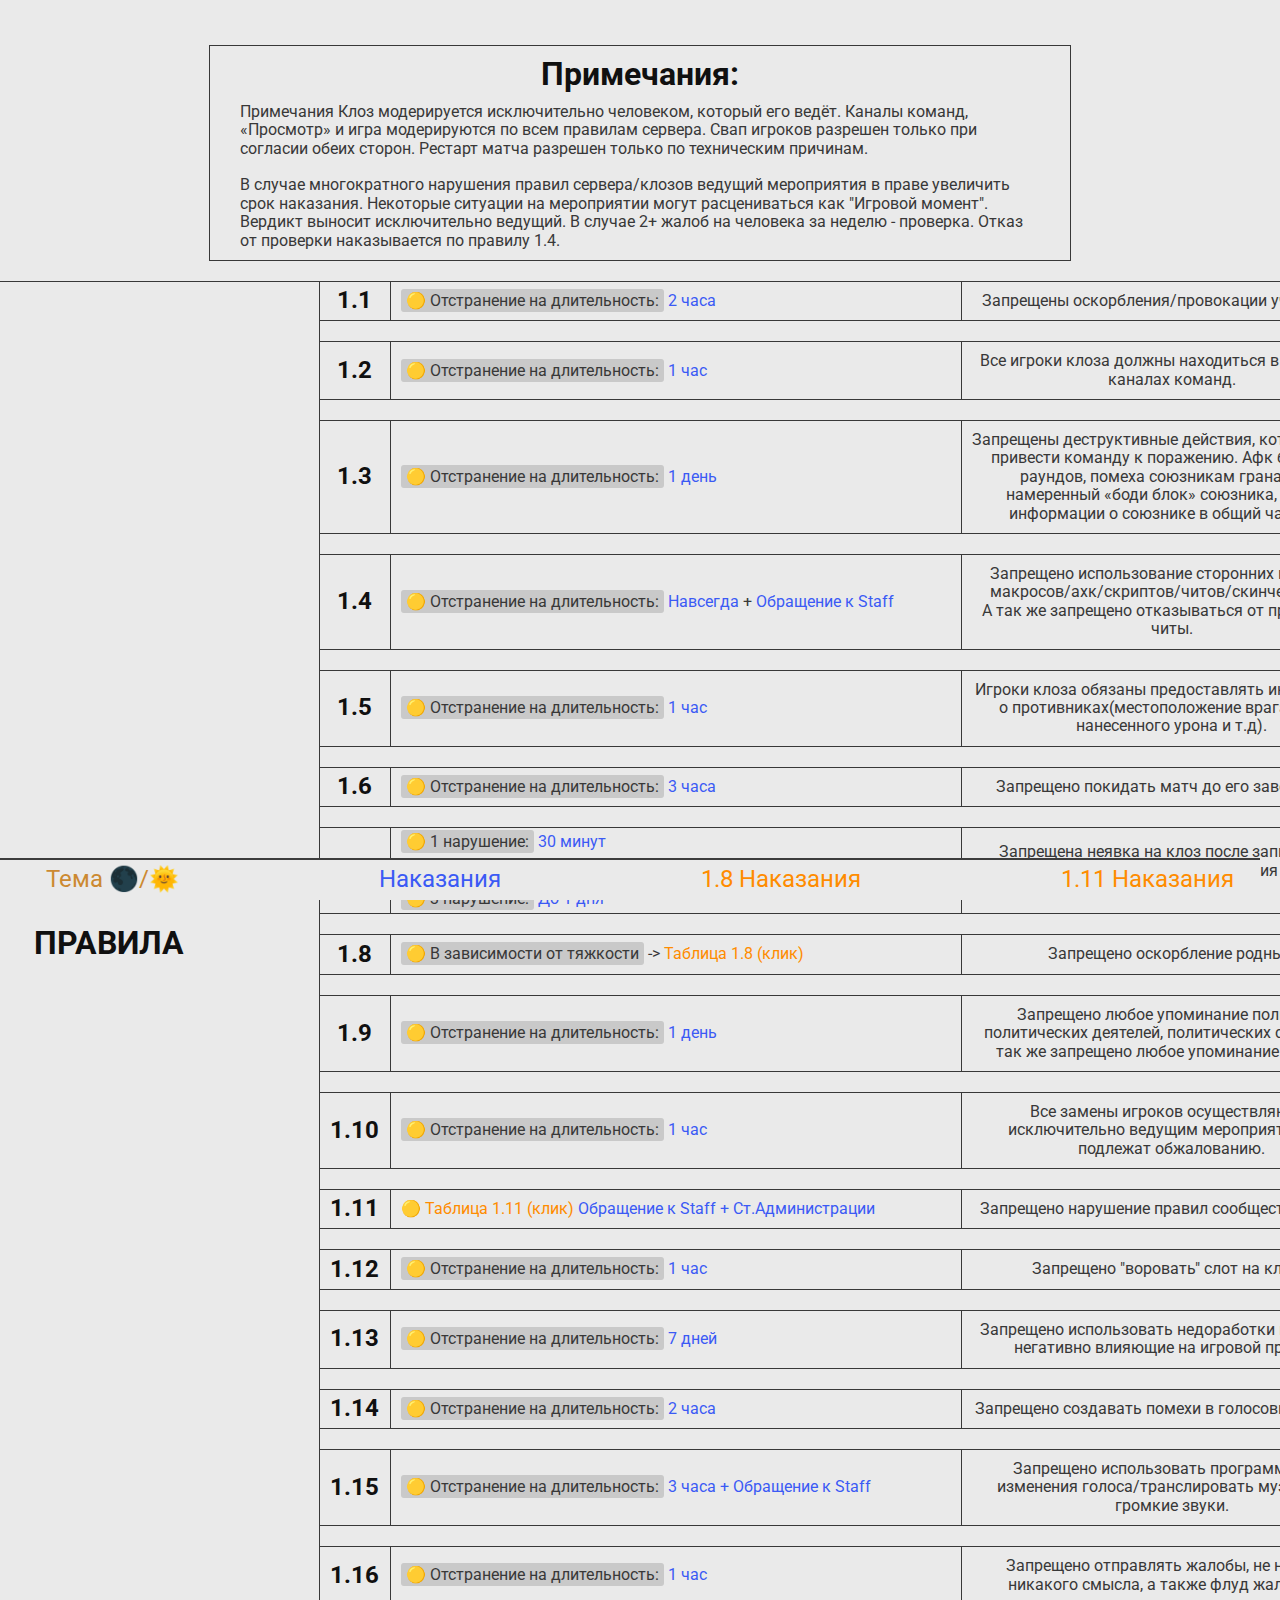
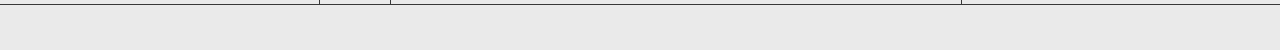
<file: index.html>
<!DOCTYPE html>
<html lang="ru">

<head>
    <meta charset="UTF-8">
    <title>Таблица наказаний Closemod</title>
    <link rel="stylesheet" href="css/norm.css">
    <link rel="stylesheet" href="css/main.css">
    <link rel="shortcut icon" href="logo.png" type="image/x-icon">
</head>

<body>

    <main>
        <div class="category-main">

            <div class="information">

                <h1 style="text-align: center">Примечания:</h1>

                <div class="info-main">
                    <p id="1-6">Примечания Клоз модерируется исключительно человеком, который его ведёт. Каналы команд, «Просмотр» и игра модерируются по всем правилам сервера. Свап игроков разрешен только при согласии обеих сторон.
Рестарт матча разрешен только по техническим причинам.<br><br>
В случае многократного нарушения правил сервера/клозов ведущий мероприятия в праве увеличить срок наказания.
Некоторые ситуации на мероприятии могут расцениваться как "Игровой момент". Вердикт выносит исключительно ведущий.
В случае 2+ жалоб на человека за неделю - проверка. Отказ от проверки наказывается по правилу 1.4.
                    <p></p>
                    </p>
                </div>

            </div>
            <div class="info-under">
                <div class="links">
                    <nav class="nav-phone">
                        <ul class="nav-list-phone">
                            <span class="theme-phone"><a class="switcher" onclick="toggleTheme()">Тема 🌑/🌞</a></span>
                            <span class="blue-color">Наказания</span>
                            <li class="nav-list_item-phone"><a class="link-hover" href="1.11-punishment.html">1.11
                                    Наказания</a></li>
                        </ul>
                    </nav>
                </div>
                <div class="link-to-rule">
                    <a href="#1" class="link-to">Перейти к 1 разделу</a>
                    <a href="#2" class="link-to">Перейти к 2 разделу</a>
                    <a href="#3" class="link-to">Перейти к 3 разделу</a>
                    <a href="#4" class="link-to">Перейти к 4 разделу</a>
                </div>
            </div>



            <div class="category-main-element">
                <div class="category-main-left">
                    <h1 class="category-main-left-text"></h1>
                    <h1 class="category-main-left-text">ПРАВИЛА</h1>
                </div>
                <div class="category-main-right-container">
                    <div class="category-main-right-element-rule">
                        <div class="category-main-right-container-rule-number">
                            <h2>1.1</h2>
                        </div>
                        <div class="category-main-right-container-rule-text">
                            <p><span class="example-p">🟡 Отстранение на длительность:</span> <span class="blue-color">2 часа</span> </p>
                        </div>
                        <div class="category-main-right-container-rule-name">
                            <p>Запрещены оскорбления/провокации участников.</p>
                        </div>
                    </div>
                    <div class="category-main-right-element-rule">
                        <div class="category-main-right-container-rule-number">
                            <h2>1.2</h2>
                        </div>
                        <div class="category-main-right-container-rule-text">
                            <p><span class="example-p">🟡 Отстранение на длительность:</span> <span class="blue-color">1 час</span> </p>
                        </div>
                        <div class="category-main-right-container-rule-name">
                            <p>Все игроки клоза должны находиться в голосовых каналах команд.</p>
                        </div>
                    </div>
                    <div class="category-main-right-element-rule">
                        <div class="category-main-right-container-rule-number">
                            <h2 id="1">1.3</h2>
                        </div>
                        <div class="category-main-right-container-rule-text">
                            <p><span class="example-p">🟡 Отстранение на длительность:</span> <span class="blue-color">1 день</span> </p>
                        </div>
                        <div class="category-main-right-container-rule-name">
                            <p> Запрещены деструктивные действия, которые могут привести команду к поражению. Афк более 2-ух раундов, помеха союзникам гранатами, намеренный «боди блок» союзника, «Слив»
ㅤинформации о союзнике в общий чат и т.д. </p>
                        </div>
                    </div>
                    <div class="category-main-right-element-rule">
                        <div class="category-main-right-container-rule-number">
                            <h2>1.4</h2>
                        </div>
                        <div class="category-main-right-container-rule-text">
                            <p><span class="example-p">🟡 Отстранение на длительность:</span> <span class="blue-color">Навсегда</span> + <span class="blue-color">Обращение к Staff</span> </p>
                        </div>
                        <div class="category-main-right-container-rule-name">
                            <p>Запрещено использование сторонних программ  макросов/ахк/скриптов/читов/скинченджеров.<br>А так же запрещено отказываться от проверки на читы.</p>
                        </div>
                    </div>
                    <div class="category-main-right-element-rule">
                        <div class="category-main-right-container-rule-number">
                            <h2>1.5</h2>
                        </div>
                        <div class="category-main-right-container-rule-text">
                            <p><span class="example-p">🟡 Отстранение на длительность:</span> <span class="blue-color">1 час</span> </p>
                        </div>
                        <div class="category-main-right-container-rule-name">
                            <p>Игроки клоза обязаны предоставлять информацию о противниках(местоположение врага, кол-во нанесенного урона и т.д).</p>
                        </div>
                    </div>
                    <div class="category-main-right-element-rule">
                        <div class="category-main-right-container-rule-number">
                            <h2>1.6</h2>
                        </div>
                        <div class="category-main-right-container-rule-text"> 
                            <p><span class="example-p">🟡 Отстранение на длительность:</span> <span class="blue-color">3 часа</span> </p>
                        </div>
                        <div class="category-main-right-container-rule-name">
                            <p>Запрещено покидать матч до его завершения.</p>
                        </div>
                    </div>
                    <div class="category-main-right-element-rule">
                        <div class="category-main-right-container-rule-number">
                            <h2>1.7</h2>
                        </div>
                        <div class="category-main-right-container-rule-text">
                            <p><span class="example-p">🟡 1 нарушение:</span> <span class="blue-color">30 минут</span></p>
                            <p><span class="example-p">🟡 2 нарушение:</span> <span class="blue-color">1 час</span></p>
                            <p><span class="example-p">🟡 3 нарушение:</span> <span class="blue-color">До 1 дня</span></p>
                        </div>
                        <div class="category-main-right-container-rule-name">
                            <p>Запрещена неявка на клоз после записи и его начала. Ожидание после формирования команд — 5 минут.</p>
                        </div>
                    </div>
                    <div class="category-main-right-element-rule">
                        <div class="category-main-right-container-rule-number">
                            <h2>1.8</h2>
                        </div>
                        <div class="category-main-right-container-rule-text">
                            <p><span class="example-p">🟡 В зависимости от тяжкости</span> -> <a class="link-hover" href="1.8-punishment.html">Таблица 1.8 (клик)</a></p>
                        </div>
                        <div class="category-main-right-container-rule-name">
                            <p>Запрещено оскорбление родных.</p>
                        </div>
                    </div>
                    <div class="category-main-right-element-rule">
                        <div class="category-main-right-container-rule-number">
                            <h2>1.9</h2>
                        </div>
                        <div class="category-main-right-container-rule-text">
                            <p><span class="example-p">🟡 Отстранение на длительность:</span> <span class="blue-color">1 день</span></p>
                        </div>
                        <div class="category-main-right-container-rule-name">
                            <p>Запрещено любое упоминание политики, политических деятелей, политических ситуаций, а так же запрещено любое упоминание религии.</p>
                        </div>
                    </div>
                    <div class="category-main-right-element-rule">
                        <div class="category-main-right-container-rule-number">
                            <h2>1.10</h2>
                        </div>
                        <div class="category-main-right-container-rule-text">
                            <p><span class="example-p">🟡 Отстранение на длительность:</span> <span class="blue-color">1 час</span></p>
                        </div>
                        <div class="category-main-right-container-rule-name">
                            <p>Все замены игроков осуществляются исключительно ведущим мероприятия и не подлежат обжалованию.</p>
                        </div>
                    </div>
                    <div class="category-main-right-element-rule">
                        <div class="category-main-right-container-rule-number">
                            <h2>1.11</h2>
                        </div>
                        <div class="category-main-right-container-rule-text">
                            <p>🟡 <a class="link-hover" href="1.11-punishment.html">Таблица 1.11 (клик)</a> </span> <span class="blue-color">Обращение к Staff + Ст.Администрации</span></p>
                        </div>
                        <div class="category-main-right-container-rule-name">
                            <p>Запрещено нарушение правил сообщества Discord.</p>
                        </div>
                    </div>
                    <div class="category-main-right-element-rule">
                        <div class="category-main-right-container-rule-number">
                            <h2>1.12</h2>
                        </div>
                        <div class="category-main-right-container-rule-text">
                            <p><span class="example-p">🟡 Отстранение на длительность:</span> <span class="blue-color">1 час</span></p>
                        </div>
                        <div class="category-main-right-container-rule-name">
                            <p>Запрещено "воровать" слот на клозе.</p>    
                        </div>
                    </div>
                    <div class="category-main-right-element-rule">
                        <div class="category-main-right-container-rule-number">
                            <h2>1.13</h2>
                        </div>
                        <div class="category-main-right-container-rule-text">
                            <p><span class="example-p">🟡 Отстранение на длительность:</span> <span class="blue-color">7 дней</span></p>
                        </div>
                        <div class="category-main-right-container-rule-name">
                            <p>Запрещено использовать недоработки игры(баги), негативно влияющие на игровой процесс.</p>
                        </div>
                    </div>
                    <div class="category-main-right-element-rule">
                        <div class="category-main-right-container-rule-number">
                            <h2>1.14</h2>
                        </div>
                        <div class="category-main-right-container-rule-text">
                            <p><span class="example-p">🟡 Отстранение на длительность:</span> <span class="blue-color">2 часа</span></p>
                        </div>
                        <div class="category-main-right-container-rule-name">
                            <p>Запрещено создавать помехи в голосовых каналах.</p>
                        </div>
                    </div>
                    <div class="category-main-right-element-rule">
                        <div class="category-main-right-container-rule-number">
                            <h2>1.15</h2>
                        </div>
                        <div class="category-main-right-container-rule-text">
                            <p><span class="example-p">🟡 Отстранение на длительность:</span> <span class="blue-color">3 часа + Обращение к Staff</span></p>
                        </div>
                        <div class="category-main-right-container-rule-name">
                            <p>Запрещено использовать программы для изменения голоса/транслировать музыку или громкие звуки.</p>
                        </div>
                    </div>
                    <div class="category-main-right-element-rule">
                        <div class="category-main-right-container-rule-number">
                            <h2>1.16</h2>
                        </div>
                        <div class="category-main-right-container-rule-text">
                            <p><span class="example-p">🟡 Отстранение на длительность:</span> <span class="blue-color">1 час</span></p>
                        </div>
                        <div class="category-main-right-container-rule-name">
                            <p>Запрещено отправлять жалобы, не несущие никакого смысла, а также флуд жалобами.</p>
                        </div>
                    </div>
            <div id="footer">

                <nav class="nav">
                    <ul class="nav-list">
                        <span class="theme"><a class="switcher" onclick="toggleTheme()">Тема 🌑/🌞</a></span>
                        <span class="blue-color">Наказания</span>
                        </li>
                        <li class="nav-list_item"><a class="link-hover" href="1.8-punishment.html">1.8 Наказания</a>
                        <li class="nav-list_item"><a class="link-hover" href="1.11-punishment.html">1.11 Наказания</a>
                        </li>
                    </ul>
                </nav>
                <!-- <div>
    <center><h2><a class="switcher" onclick="toggleTheme()"> <span>Тема 🌑/🌞</span> </a> <span class="blue-color">Наказания</span> &nbsp; &nbsp;<a class="link-hover" href="1.14-punishment.html">1.14 Наказания</a> &nbsp; &nbsp;<a class="link-hover" href="1.17-punishment.html">1.17 Наказания</a> &nbsp; &nbsp;<a class="link-hover" href="constitution/constitution.html">Конституция</a></h2></center>
   </div> -->

            </div>

    </main>
    <script>
        // function to set a given theme/color-scheme
        function setTheme(themeName) {
            localStorage.setItem('theme', themeName);
            document.documentElement.className = themeName;
        }
        // function to toggle between light and dark theme
        function toggleTheme() {
            if (localStorage.getItem('theme') === 'theme-dark') {
                setTheme('theme-light');
            } else {
                setTheme('theme-dark');
            }
        }
        // Immediately invoked function to set the theme on initial load
        (function () {
            if (localStorage.getItem('theme') === 'theme-dark') {
                setTheme('theme-dark');
            } else {
                setTheme('theme-light');
            }
        })();
    </script>

</body>

</html>
</file>
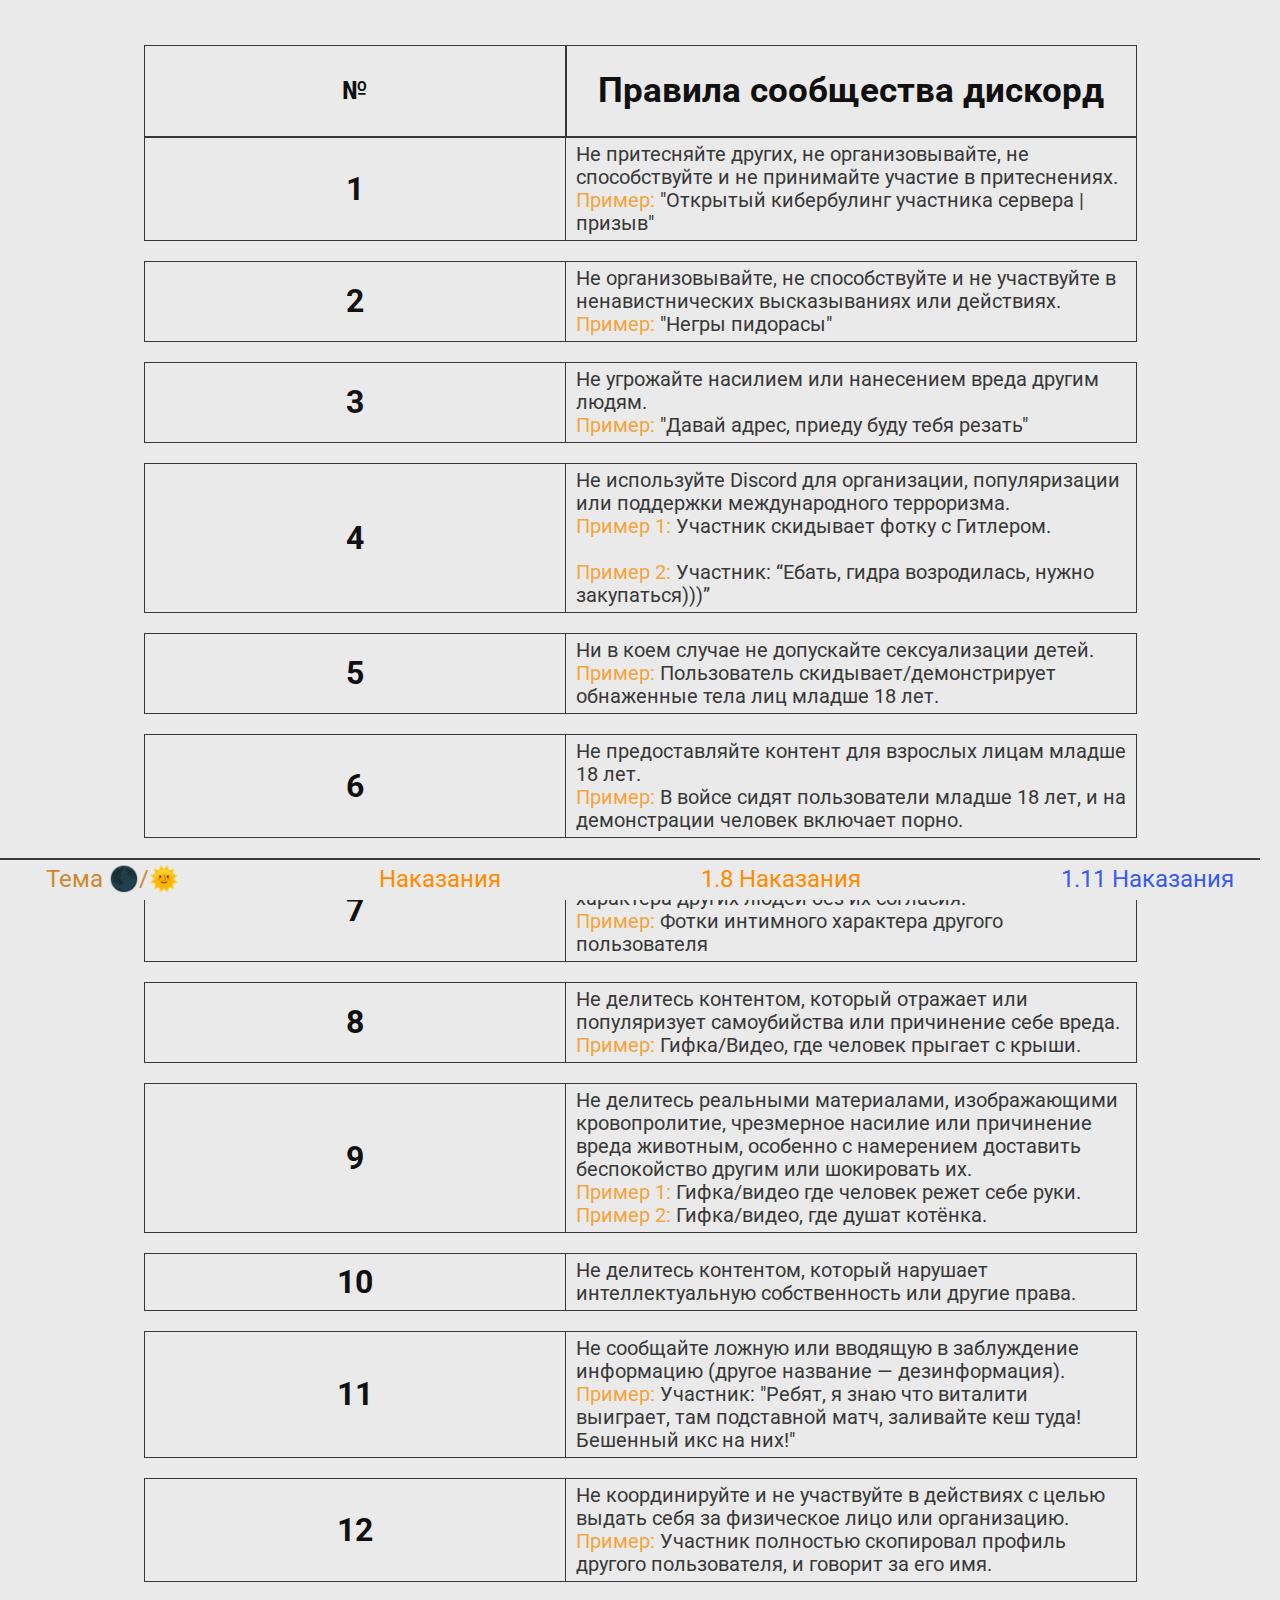
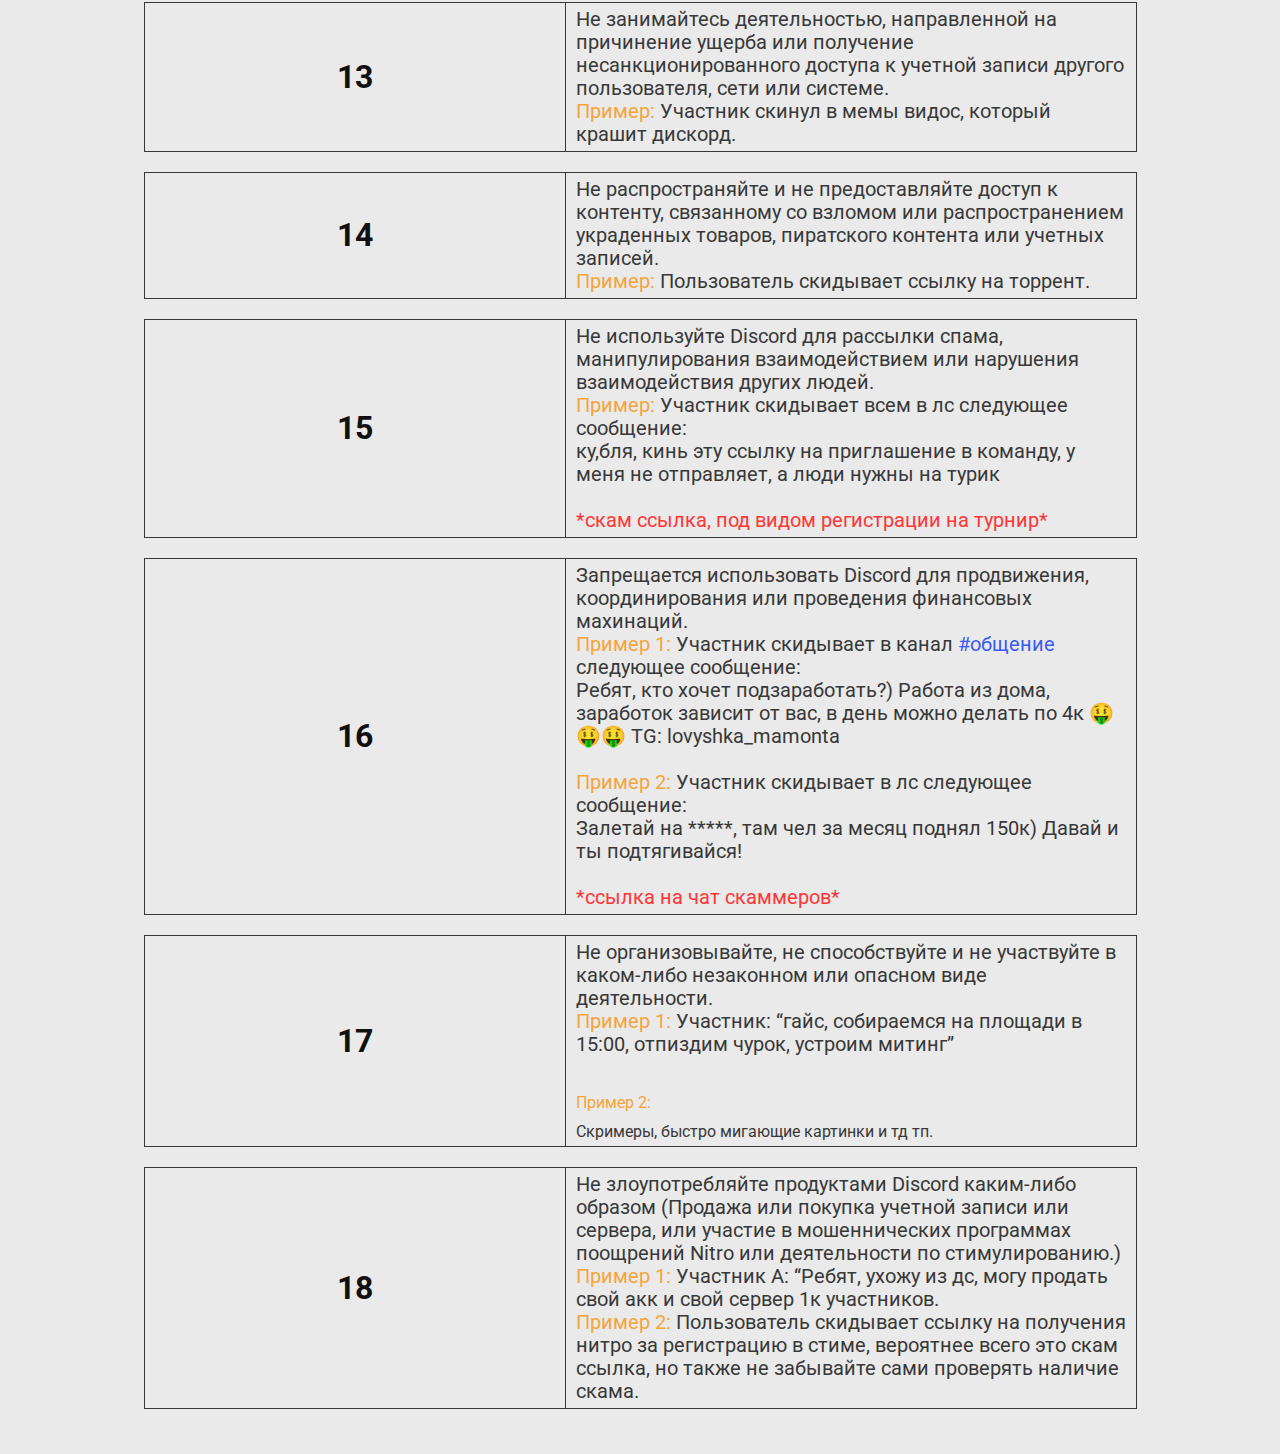
<file: 1.11-punishment.html>
<!DOCTYPE html>
<html lang="ru">

<head>
    <meta charset="UTF-8">
    <title>Таблица наказаний Closemod</title>
    <link rel="stylesheet" href="css/norm.css">
    <link rel="stylesheet" href="css/main.css">
    <link rel="shortcut icon" href="logo.png" type="image/x-icon">
</head>

<body>

    <main>
        <div class="category-main">


            <div class="info-under-14">
                <div class="links-14">
                    <nav class="nav-phone">
                        <ul class="nav-list-phone">
                            <span class="theme-phone"><a class="switcher" onclick="toggleTheme()">Тема 🌑/🌞</a></span>
                            <li class="nav-list_item-phone"><a class="link-hover" href="./">Наказания</a></li>
                            <span class="blue-color">1.11 Наказания</span>
                        </ul>
                    </nav>
                </div>

            </div>


            <div class="main_add-14">
                <div class="main-14">№</div>
                <div class="center-14">Правила сообщества дискорд</div>
            </div>

            <div class="category-main-element-14">
                <div class="category-main-left-14">
                    <h1 class="category-main-left-text-14">1</h1>
                </div>
                <div class="category-main-right-container-14-14">
                    <div class="category-main-right-element-rule-14">
                        <div class="category-main-right-container-rule-text-14">
                            <span class="text_1_17">Не притесняйте других, не организовывайте, не способствуйте и не
                                принимайте участие в притеснениях.
                                <span class="orange-color">Пример:</span> "Открытый кибербулинг участника сервера |
                                призыв"</span>
                        </div>
                    </div>
                </div>
            </div>



            <div class="category-main-element-14">
                <div class="category-main-left-14">
                    <h1 class="category-main-left-text-14">2</h1>
                </div>
                <div class="category-main-right-container-14">
                    <div class="category-main-right-element-rule">
                        <div class="category-main-right-container-rule-text-14">
                            <span class="text_1_17">Не организовывайте, не способствуйте и не участвуйте в
                                ненавистнических высказываниях или действиях.<br><span
                                    class="orange-color">Пример:</span> "Негры пидорасы"</span>
                        </div>
                    </div>
                </div>
            </div>


            <div class="category-main-element-14">
                <div class="category-main-left-14">
                    <h1 class="category-main-left-text-14">3</h1>
                </div>
                <div class="category-main-right-container-14">
                    <div class="category-main-right-element-rule">
                        <div class="category-main-right-container-rule-text-14">
                            <span class="text_1_17">Не угрожайте насилием или нанесением вреда другим людям.<br><span
                                    class="orange-color">Пример:</span> "Давай адрес, приеду буду тебя резать"
                            </span>
                        </div>
                    </div>
                </div>
            </div>



            <div class="category-main-element-14">
                <div class="category-main-left-14">
                    <h1 class="category-main-left-text-14">4</h1>
                </div>
                <div class="category-main-right-container-14">
                    <div class="category-main-right-element-rule">
                        <div class="category-main-right-container-rule-text-14">
                            <span class="text_1_17">Не используйте Discord для организации, популяризации или поддержки
                                международного терроризма.<br><span class="orange-color">Пример 1:</span> Участник
                                скидывает фотку с Гитлером.<br><br>
                                <span class="orange-color">Пример 2:</span> Участник: “Ебать, гидра возродилась, нужно
                                закупаться)))”</span>
                            </span>
                        </div>
                    </div>
                </div>
            </div>


            <div class="category-main-element-14">
                <div class="category-main-left-14">
                    <h1 class="category-main-left-text-14">5</h1>
                </div>
                <div class="category-main-right-container-14">
                    <div class="category-main-right-element-rule">
                        <div class="category-main-right-container-rule-text-14">
                            <span class="text_1_17">Ни в коем случае не допускайте сексуализации детей.
                                <br><span class="orange-color">Пример:</span> Пользователь скидывает/демонстрирует
                                обнаженные тела лиц младше 18 лет.</span>
                            </span>
                        </div>
                    </div>
                </div>
            </div>


            <div class="category-main-element-14">
                <div class="category-main-left-14">
                    <h1 class="category-main-left-text-14">6</h1>
                </div>
                <div class="category-main-right-container-14">
                    <div class="category-main-right-element-rule">
                        <div class="category-main-right-container-rule-text-14">
                            <span class="text_1_17">Не предоставляйте контент для взрослых лицам младше 18 лет.
                                <br><span class="orange-color">Пример:</span> В войсе сидят пользователи младше 18 лет,
                                и на демонстрации человек включает порно.</span>
                            </span>
                        </div>
                    </div>
                </div>
            </div>


            <div class="category-main-element-14">
                <div class="category-main-left-14">
                    <h1 class="category-main-left-text-14">7</h1>
                </div>
                <div class="category-main-right-container-14">
                    <div class="category-main-right-element-rule">
                        <div class="category-main-right-container-rule-text-14">
                            <span class="text_1_17">Не делитесь контентом откровенно сексуального характера других людей
                                без их согласия.
                                <br><span class="orange-color">Пример:</span> Фотки интимного характера другого
                                пользователя</span>
                            </span>
                        </div>
                    </div>
                </div>
            </div>





            <div class="category-main-element-14">
                <div class="category-main-left-14">
                    <h1 class="category-main-left-text-14">8</h1>
                </div>
                <div class="category-main-right-container-14">
                    <div class="category-main-right-element-rule">
                        <div class="category-main-right-container-rule-text-14">
                            <span class="text_1_17">Не делитесь контентом, который отражает или популяризует
                                самоубийства или причинение себе вреда.
                                <br><span class="orange-color">Пример:</span> Гифка/Видео, где человек прыгает с
                                крыши.</span>
                            </span>
                        </div>
                    </div>
                </div>
            </div>





            <div class="category-main-element-14">
                <div class="category-main-left-14">
                    <h1 class="category-main-left-text-14">9</h1>
                </div>
                <div class="category-main-right-container-14">
                    <div class="category-main-right-element-rule">
                        <div class="category-main-right-container-rule-text-14">
                            <span class="text_1_17">Не делитесь реальными материалами, изображающими кровопролитие,
                                чрезмерное насилие или причинение вреда животным, особенно с намерением доставить
                                беспокойство другим или шокировать их.
                                <br><span class="orange-color">Пример 1:</span> Гифка/видео где человек режет себе руки.
                                <br><span class="orange-color">Пример 2:</span> Гифка/видео, где душат котёнка.
                            </span>
                        </div>
                    </div>
                </div>
            </div>



            <div class="category-main-element-14">
                <div class="category-main-left-14">
                    <h1 class="category-main-left-text-14">10</h1>
                </div>
                <div class="category-main-right-container-14">
                    <div class="category-main-right-element-rule">
                        <div class="category-main-right-container-rule-text-14">
                            <span class="text_1_17">Не делитесь контентом, который нарушает интеллектуальную
                                собственность или другие права.</span>
                        </div>
                    </div>
                </div>
            </div>



            <div class="category-main-element-14">
                <div class="category-main-left-14">
                    <h1 class="category-main-left-text-14">11</h1>
                </div>
                <div class="category-main-right-container-14">
                    <div class="category-main-right-element-rule">
                        <div class="category-main-right-container-rule-text-14">
                            <span class="text_1_17">Не сообщайте ложную или вводящую в заблуждение информацию (другое
                                название — дезинформация).
                                <br><span class="orange-color">Пример:</span> Участник: "Ребят, я знаю что виталити
                                выиграет, там подставной матч, заливайте кеш туда! Бешенный икс на них!"</span>
                            </span>
                        </div>
                    </div>
                </div>
            </div>


            <div class="category-main-element-14">
                <div class="category-main-left-14">
                    <h1 class="category-main-left-text-14">12</h1>
                </div>
                <div class="category-main-right-container-14">
                    <div class="category-main-right-element-rule">
                        <div class="category-main-right-container-rule-text-14">
                            <span class="text_1_17">Не координируйте и не участвуйте в действиях с целью выдать себя за
                                физическое лицо или организацию.
                                <br><span class="orange-color">Пример:</span> Участник полностью скопировал профиль
                                другого пользователя, и говорит за его имя.</span>
                            </span>
                        </div>
                    </div>
                </div>
            </div>


            <div class="category-main-element-14">
                <div class="category-main-left-14">
                    <h1 class="category-main-left-text-14">13</h1>
                </div>
                <div class="category-main-right-container-14">
                    <div class="category-main-right-element-rule">
                        <div class="category-main-right-container-rule-text-14">
                            <span class="text_1_17">Не занимайтесь деятельностью, направленной на причинение ущерба или
                                получение несанкционированного доступа к учетной записи другого пользователя, сети или
                                системе.
                                <br><span class="orange-color">Пример:</span> Участник скинул в мемы видос, который
                                крашит дискорд.</span>
                            </span>
                        </div>
                    </div>
                </div>
            </div>



            <div class="category-main-element-14">
                <div class="category-main-left-14">
                    <h1 class="category-main-left-text-14">14</h1>
                </div>
                <div class="category-main-right-container-14">
                    <div class="category-main-right-element-rule">
                        <div class="category-main-right-container-rule-text-14">
                            <span class="text_1_17">Не распространяйте и не предоставляйте доступ к контенту, связанному
                                со взломом или распространением украденных товаров, пиратского контента или учетных
                                записей.
                                <br><span class="orange-color">Пример:</span> Пользователь скидывает ссылку на
                                торрент.</span>
                            </span>
                        </div>
                    </div>
                </div>
            </div>



            <div class="category-main-element-14">
                <div class="category-main-left-14">
                    <h1 class="category-main-left-text-14">15</h1>
                </div>
                <div class="category-main-right-container-14">
                    <div class="category-main-right-element-rule">
                        <div class="category-main-right-container-rule-text-14">
                            <span class="text_1_17">Не используйте Discord для рассылки спама, манипулирования
                                взаимодействием или нарушения взаимодействия других людей.
                                <br><span class="orange-color">Пример:</span> Участник скидывает всем в лс следующее
                                сообщение:<br>ку,бля, кинь эту ссылку на приглашение в команду, у меня не отправляет, а
                                люди нужны на турик<br>
                                <br><span class="red-color">*скам ссылка, под видом регистрации на турнир*
                                </span>
                            </span>
                        </div>
                    </div>
                </div>
            </div>


            <div class="category-main-element-14">
                <div class="category-main-left-14">
                    <h1 class="category-main-left-text-14">16</h1>
                </div>
                <div class="category-main-right-container-14">
                    <div class="category-main-right-element-rule">
                        <div class="category-main-right-container-rule-text-14">
                            <span class="text_1_17">Запрещается использовать Discord для продвижения, координирования или проведения финансовых махинаций.
                                <br><span class="orange-color">Пример 1:</span> Участник скидывает в канал <span class="blue-color">#общение</span> следующее
                                сообщение:<br>Ребят, кто хочет подзаработать?) Работа из дома, заработок зависит от вас, в день можно делать по 4к 🤑🤑🤑 TG: lovyshka_mamonta<br>
                                <br><span class="orange-color">Пример 2:</span> Участник скидывает в лс следующее
                                сообщение:<br>Залетай на *****, там чел за месяц поднял 150к) Давай и ты подтягивайся!<br>
                                <br><span class="red-color">*ссылка на чат скаммеров*
                                <br>
                            </span>
                        </div>
                    </div>
                </div>
            </div>

            <div class="category-main-element-14">
                <div class="category-main-left-14">
                    <h1 class="category-main-left-text-14">17</h1>
                </div>
                <div class="category-main-right-container-14">
                    <div class="category-main-right-element-rule">
                        <div class="category-main-right-container-rule-text-14">
                            <span class="text_1_17">Не организовывайте, не способствуйте и не участвуйте в каком-либо
                                незаконном или опасном виде деятельности.
                                <br><span class="orange-color">Пример 1:</span> Участник: “гайс, собираемся на площади в
                                15:00, отпиздим чурок, устроим митинг”</span>
                                <br><span class="orange-color">Пример 2:</span> Скримеры, быстро мигающие картинки и тд
                                тп.</span>
                            </span>
                         </div>
                    </div>
                </div>
            </div>



            <div class="category-main-element-14">
                <div class="category-main-left-14">
                    <h1 class="category-main-left-text-14">18</h1>
                </div>
                <div class="category-main-right-container-14">
                    <div class="category-main-right-element-rule">
                        <div class="category-main-right-container-rule-text-14">
                            <span class="text_1_17">Не злоупотребляйте продуктами Discord каким-либо образом (Продажа
                                или покупка учетной записи или сервера, или участие в мошеннических программах поощрений
                                Nitro или деятельности по стимулированию.)
                                <br><span class="orange-color">Пример 1:</span> Участник А: “Ребят, ухожу из дс, могу
                                продать свой акк и свой сервер 1к участников.
                                <br><span class="orange-color">Пример 2:</span> Пользователь скидывает ссылку на
                                получения нитро за регистрацию в стиме, вероятнее всего это скам ссылка, но также не
                                забывайте сами проверять наличие скама.
                            </span>
                         </div>
                    </div>
                </div>
            </div>




            <div id="footer">

                <nav class="nav">
                    <ul class="nav-list">
                        <span class="theme"><a class="switcher" onclick="toggleTheme()">Тема 🌑/🌞</a></span>
                        <li class="nav-list_item"><a class="link-hover" href="./">Наказания</a></li>
                        <li class="nav-list_item"><a class="link-hover" href="1.8-punishment.html">1.8 Наказания</a></li>
                        <span class="blue-color">1.11 Наказания</span>
                        </li>
                    </ul>
                </nav>
                <!-- <div>
    <center><h2><a class="switcher" onclick="toggleTheme()"> <span>Тема 🌑/🌞</span> </a> <span class="blue-color">Наказания</span> &nbsp; &nbsp;<a class="link-hover" href="1.14-punishment.html">1.14 Наказания</a> &nbsp; &nbsp;<a class="link-hover" href="1.17-punishment.html">1.17 Наказания</a> &nbsp; &nbsp;<a class="link-hover" href="constitution/constitution.html">Конституция</a></h2></center>
   </div> -->

            </div>

    </main>

    <script>
        // function to set a given theme/color-scheme
        function setTheme(themeName) {
            localStorage.setItem('theme', themeName);
            document.documentElement.className = themeName;
        }
        // function to toggle between light and dark theme
        function toggleTheme() {
            if (localStorage.getItem('theme') === 'theme-dark') {
                setTheme('theme-light');
            } else {
                setTheme('theme-dark');
            }
        }
        // Immediately invoked function to set the theme on initial load
        (function () {
            if (localStorage.getItem('theme') === 'theme-dark') {
                setTheme('theme-dark');
            } else {
                setTheme('theme-light');
            }
        })();
    </script>
</body>

</html>
</file>
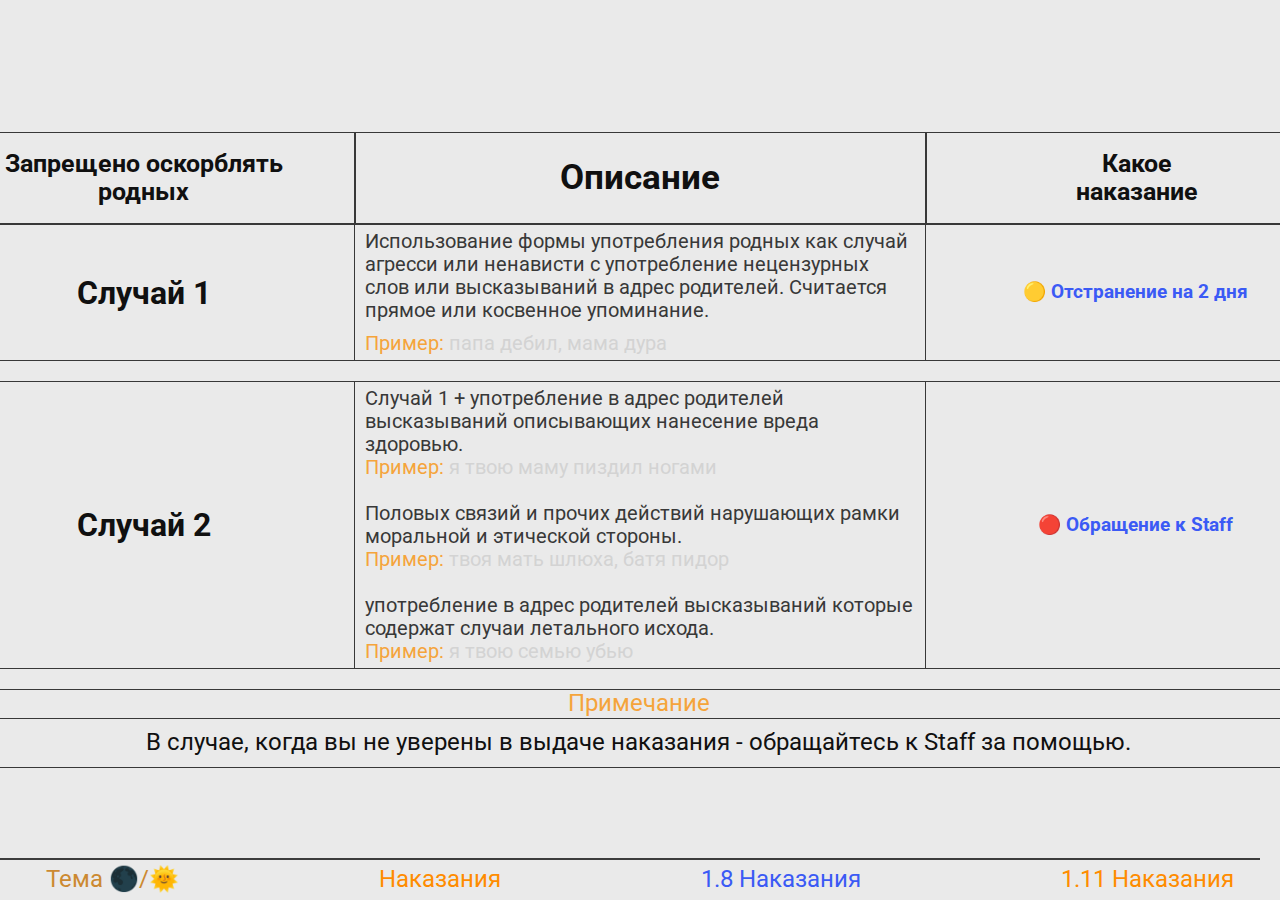
<file: 1.8-punishment.html>
<!DOCTYPE html>
<html lang="ru">
<head>
    <meta charset="UTF-8">
    <title>Таблица наказаний CSGO RU</title>
    <link rel="stylesheet" href="css/norm.css">
    <link rel="stylesheet" href="css/main.css">
    <link rel="shortcut icon" href="logo.png" type="image/x-icon">
</head>
<body>

    <main>
        <div class="category-main">




            <div class="info-under-17">
                <div class="links-17">
                    <nav class="nav-phone">
                        <ul class="nav-list-phone">
                            <span class="theme-phone"><a class="switcher" onclick="toggleTheme()">Тема 🌑/🌞</a></span>
                            <li class="nav-list_item-phone"><a class="link-hover" href="./">Наказания</a></li>
                            <span class="blue-color">1.8 Наказания</span>
                            <li class="nav-list_item-phone"><a class="link-hover" href="1.11-punishment.html">1.11 Наказания</a></li>
                            <li class="nav-list_item-phone"><a class="link-hover" href="constitution/">Конституция</a></li>
                            <li class="nav-list_item-phone"><a class="link-hover" href="script/">Скрипт общения</a></li>
                            <li class="nav-list_item-phone"><a class="link-hover" href="map/">Карта навигации</a></li>
                        </ul>
                    </nav>
                </div>
                
            </div>
            <div class="main_add-17">
                <div class="main-17">Запрещено оскорблять<br>родных</div>
                <div class="center-17">Описание</div>
                <div class="right-17">Какое<br>наказание</div>
            </div>
            <div class="category-main-element-17">
                <div class="category-main-left-17">
                    <h1 class="category-main-left-text-17">Случай 1</h1>
                </div>
                <div class="category-main-right-container-17">
                    <div class="category-main-right-element-rule-17">
                        <div class="category-main-right-container-rule-text-17">
                            <span class = "text_1_17">Использование формы употребления родных как случай агресси или ненависти с употребление нецензурных слов или высказываний в адрес родителей. Считается прямое или косвенное упоминание.</span>
                            <span class="orange_1_11">Пример:<span class="primer"> папа дебил, мама дура</span>
                        </div>
                        <div class="category-main-right-container-rule-name-17">
                            <p><h3><span class="blue-color">🟡 Отстранение на 2 дня</span></p>
                        </div>
                    </div>
                </div>
            </div>

                <div class="category-main-element-17">
                <div class="category-main-left-17">
                    <h1 class="category-main-left-text-17">Случай 2</h1>
                </div>
                <div class="category-main-right-container-17">
                    <div class="category-main-right-element-rule-17">
                        <div class="category-main-right-container-rule-text-17">
                            <span class = "text_1_17">Случай 1 + употребление в адрес родителей высказываний описывающих нанесение вреда здоровью.<br><span class="orange_1_11">Пример:<span class="primer"> я твою маму пиздил ногами</span></span><br><br> Половых связий и прочих действий нарушающих рамки моральной и этической стороны.<br><span class="orange_1_11">Пример:<span class="primer"> твоя мать шлюха, батя пидор</span></span><br><br> употребление в адрес родителей высказываний которые содержат случаи летального исхода.<br>
                            <span class="orange_1_11">Пример:<span class="primer"> я твою семью убью</span></span>
                        </div>
                        <div class="category-main-right-container-rule-name-17">
                            <p><h3><span class="blue-color">🔴 Обращение к Staff</span></p>
                        </div>
                    </div>
                </div>
            </div>

<!--            <div class="category-main-element-17">
                <div class="category-main-left-17">
                    <h1 class="category-main-left-text-17">Случай 3 ( Hard ) </h1>
                </div>
                <div class="category-main-right-container-17">
                    <div class="category-main-right-element-rule-17">
                        <div class="category-main-right-container-rule-text-17">
                            <span class = "text_1_17">Случай 2 + употребление в адрес родителей высказываний которые содержат случаи летального исхода</span>
                        </div>
                        <div class="category-main-right-container-rule-name-17">
                            <p><h3><span class="blue-color">🔴 Обращение к Staff</span></p>
                        </div>
                    </div>
                </div>
            </div>-->
            <div class="note_1_17"><span class="orange-color">Примечание</span>
            <div class="note">В случае, когда вы не уверены в выдаче наказания - обращайтесь к Staff за помощью.</div>
        </div>
        <div id="footer">

            <nav class="nav">
                        <ul class="nav-list">
                            <span class="theme"><a class="switcher" onclick="toggleTheme()">Тема 🌑/🌞</a></span>
                            <li class="nav-list_item"><a class="link-hover" href="./">Наказания</a></li>
                            <span class="blue-color" style="font-size: 24px;">1.8 Наказания</span>
                            <li class="nav-list_item"><a class="link-hover" href="1.11-punishment.html">1.11 Наказания</a></li>
                        </ul>
                    </nav>
<!-- <div>
<center><h2><a class="switcher" onclick="toggleTheme()"> <span>Тема 🌑/🌞</span> </a> <span class="blue-color">Наказания</span> &nbsp; &nbsp;<a class="link-hover" href="1.14-punishment.html">1.14 Наказания</a> &nbsp; &nbsp;<a class="link-hover" href="1.17-punishment.html">1.17 Наказания</a> &nbsp; &nbsp;<a class="link-hover" href="constitution/constitution.html">Конституция</a></h2></center>
</div> -->

    </div>

    </main>
    <script>
        // function to set a given theme/color-scheme
        function setTheme(themeName) {
            localStorage.setItem('theme', themeName);
            document.documentElement.className = themeName;
        }
        // function to toggle between light and dark theme
        function toggleTheme() {
            if (localStorage.getItem('theme') === 'theme-dark'){
                setTheme('theme-light');
            } else {
                setTheme('theme-dark');
            }
        }
        // Immediately invoked function to set the theme on initial load
        (function () {
            if (localStorage.getItem('theme') === 'theme-dark') {
                setTheme('theme-dark');
            } else {
                setTheme('theme-light');
            }
        })();
    </script>
</body>
</html>
</file>
<file: css/main.css>
@import url('https://fonts.googleapis.com/css2?family=Roboto&display=swap');



:root {
    --text-block-bg-color: #383838;
    --main-bg-color: #262626;
    --headline-color: #ddd;
    --main-text-color: #9f9f9f;
    --orange-color: #f5a43b;
    --red-color: #ff3535;
    /* Пункты */
    --blue-color: #3b5af5;
    /* Наказания командами */
    --user-color: #f5a43b;
    --user-admin-color: #f5733b;
    --switcher-content: "☀️";
    --footer_background: #262629;
}


.theme-light {
    --text-block-bg-color: #c9c9c9;
    --main-bg-color: #eaeaea;
    --headline-color: #101010;
    --main-text-color: #383838;
    --rule-color: #ff3535;
    --chat-color: #3b5af5;
    --user-color: #f5a43b;
    --user-admin-color: #f5733b;
    --footer_background: #eaeaea
}

.theme-dark {
    --text-block-bg-color: #383838;
    --main-bg-color: #262626;
    --headline-color: #ddd;
    --main-text-color: #9f9f9f;
    --rule-color: #ff3535;
    --chat-color: #3b5af5;
    --user-color: #f5a43b;
    --user-admin-color: #f5733b;

}

#footer {
    position: fixed;
    /* Фиксированное положение */
    left: -20px;
    bottom: 0;
    /* Левый нижний угол */
    width: 100%;
    /* Ширина слоя */
    height: 4.5%;
    border-top: 2px solid;
    border-color: #3d3d3d;
    -webkit-user-select: none;
    -khtml-user-select: none;
    -moz-user-select: none;
    -ms-user-select: none;
    -o-user-select: none;
    user-select: none;
    background: var(--footer_background);
}



#footer div {
    width: 100%;
    /* Ширина слоя */
    height: 4.5%;
    padding: 10px;
    /* Поля вокруг текста */
    /* Цвет фона */
}

.pres {
    text-decoration: none;
}

.nav-list {

    text-decoration: none;
    /* font-weight: bold; */
    font-size: 24px;
    margin: 6px 2% 0px 2%;
    align-items: center;
    list-style-type: none;
    display: flex;
    justify-content: space-between;
}


a:visited {
    text-decoration: none;
}

/* .nav-list_item a {
    color: #ff8c00;
    text-shadow: 0px 4px 4px rgba(0, 0, 0, 0.25);
    text-decoration: none;

} */



.switcher {
    color: #cc8931;
    cursor: pointer;

}

.red-color {
    color: var(--red-color);
}

.orange-color {
    color: var(--orange-color);
}

.orange_1_11 {
    font-size: 20px;
    color: var(--orange-color);
}

.primer {
    color:lightgrey;
}

.blue-color {
    color: var(--blue-color);
}

html {
    color: var(--main-text-color);
    font-family: 'Roboto', sans-serif;
    scroll-behavior: smooth;
}

body {
    background-color: var(--main-bg-color);
    min-height: 100vh;
    display: flex;
    justify-content: center;
    align-items: center;
}

main {
    display: flex;
    flex-direction: column;
    justify-content: center;
    align-items: center;
    min-height: 100vh;
    gap: 20px;
    max-width: 1500px;
}

h1,
h2,
h3,
h4 {
    color: var(--headline-color);
    margin: 0;
}

p {
    margin: 0;
}

.category-main-right-container-rule-number {
    display: flex;
    justify-content: center;
    align-items: center;
    padding: 0 10px;
    width: 50px;
}

.category-rules {
    display: flex;
    flex-direction: row;
    flex-wrap: wrap;
    align-items: center;
    justify-content: center;
    gap: 10px;
}

.rule {
    font-size: 25px;
    text-decoration: none;
    color: var(--main-text-color);
    transition-duration: 0.1s;
}

.rule:hover {
    color: var(--headline-color);
}

.category-main {
    display: flex;
    flex-direction: column;
    gap: 20px;
    margin: 5vh 0;
}

.category-main-element {
    display: flex;
    flex-direction: row;
}

.category-main-left {
    align-self: stretch;
    border: 1px solid var(--main-text-color);
    display: flex;
    padding: 0 10px;
    flex-direction: column;
    justify-content: center;
    align-items: center;
    width: 400px;
}

.category-main-right-container {
    display: flex;
    flex-direction: column;
    gap: 20px;
}

.category-main-right-element-rule {
    display: flex;
}

.category-main-right-element-rule>div {
    border-right: 1px solid var(--main-text-color);
    border-top: 1px solid var(--main-text-color);
    border-bottom: 1px solid var(--main-text-color);
}

.category-main-right-container-rule-text {
    display: flex;
    flex-direction: column;
    gap: 10px;
    padding: 5px 10px;
    width: 550px;
    justify-content: center;
}

.category-main-right-container-rule-name {
    text-align: center;
    display: flex;
    align-items: center;
    justify-content: center;
    padding: 10px 10px;
    width: 400px;
}

.example-p {
    padding: 2px 5px;
    margin-bottom: 5px;
    border-radius: 3px;
    position: relative;
    background-color: var(--text-block-bg-color);
}

.information {
    width: 800px;
    align-self: center;
    border: 1px solid var(--main-text-color);
    padding: 10px 30px;
}

.link-hover {
    text-decoration: none;
    color: #ff8c00;
    transition-duration: 0.1s;
}

.link-hover:hover {
    color: #cc8931;
}

.info-main {
    margin-top: 10px;
}

/* Section 1.17 */

.main_add {
    display: flex;
    margin: 0;
    padding: 0;
    margin-bottom: -20px;
}

.main_add .main {
    width: 420px;
    height: 90px;
    border: 1px solid var(--main-text-color);
    font-size: 25px;
    font-weight: bold;
    color: var(--headline-color);
    text-align: center;
    display: flex;
    align-items: center;
    justify-content: center;
}

.main_add .center {
    width: 569px;
    height: 90px;
    border: 1px solid var(--main-text-color);
    font-size: 35px;
    font-weight: bold;
    color: var(--headline-color);
    text-align: center;
    display: flex;
    align-items: center;
    justify-content: center;
}

.main_add .right {
    width: 420px;
    height: 90px;
    margin-left: auto;
    border: 1px solid var(--main-text-color);
    font-size: 25px;
    font-weight: bold;
    color: var(--headline-color);
    text-align: center;
    display: flex;
    align-items: center;
    justify-content: center;
}


.text_1_17 {
    font-size: 20px;
}

	

.note_1_17 {
    width: 1410px;
    height: auto;
    text-align: center;

    color: var(--headline-color);
    font-size: 24px;
    border: 1px solid var(--main-text-color);
}

.note_1_17 .note {
    padding: 10px 0 10px 0;
    border-top: 1px solid var(--main-text-color);
}

/* width */
::-webkit-scrollbar {
    width: 8px;
}

/* Track */
::-webkit-scrollbar-track {
    box-shadow: none;
}

/* Handle */
::-webkit-scrollbar-thumb {
    background: var(--text-block-bg-color);
}

.link-to {
    color: var(--orange-color);
    text-decoration: none;
    display: flex;
    flex-direction: column;
}

.info-under {
    display: none;
}

.info-under-14 {
    display: none;
}

.info-under-17 {
    display: none;
}


.hide {
    color: #000;
    cursor: help;
}

.hide:hover::after {
    background-color: #33363b;
    padding: 3px;
    border-radius: 6px;
    position: absolute;
    width: auto;
    bottom: 50px;
    right: 35px;
    content: 'Опа, а шо это такое...';
    font-size: 20px;
}



.category-main-element-14 {
    display: flex;
    flex-direction: row;
}

.category-main-left-14 {
    align-self: stretch;
    border: 1px solid var(--main-text-color);
    display: flex;
    padding: 0 10px;
    flex-direction: column;
    justify-content: center;
    align-items: center;
    width: 400px;
}

.category-main-right-container-14 {
    display: flex;
    flex-direction: column;
    gap: 20px;
}

.category-main-right-element-rule-14 {
    display: flex;
}

.category-main-right-element-rule-14>div {
    border-right: 1px solid var(--main-text-color);
    border-top: 1px solid var(--main-text-color);
    border-bottom: 1px solid var(--main-text-color);
}

.category-main-right-container-rule-text-14 {
    display: flex;
    flex-direction: column;
    gap: 10px;
    padding: 5px 10px;
    width: 550px;
    justify-content: center;
}

.category-main-right-container-rule-name-14 {
    text-align: center;
    display: flex;
    align-items: center;
    justify-content: center;
    padding: 10px 10px;
    width: 400px;
}

.main_add-14 {
    display: flex;
    margin: 0;
    padding: 0;
    margin-bottom: -20px;
}

.main_add-14 .main-14 {
    width: 420px;
    height: 90px;
    border: 1px solid var(--main-text-color);
    font-size: 25px;
    font-weight: bold;
    color: var(--headline-color);
    text-align: center;
    display: flex;
    align-items: center;
    justify-content: center;
}

.main_add-14 .center-14 {
    width: 569px;
    height: 90px;
    border: 1px solid var(--main-text-color);
    font-size: 35px;
    font-weight: bold;
    color: var(--headline-color);
    text-align: center;
    display: flex;
    align-items: center;
    justify-content: center;
}

.main_add-14 .right-14 {
    width: 420px;
    height: 90px;
    margin-left: auto;
    border: 1px solid var(--main-text-color);
    font-size: 25px;
    font-weight: bold;
    color: var(--headline-color);
    text-align: center;
    display: flex;
    align-items: center;
    justify-content: center;
}



.main_add-17 {
    display: flex;
    margin: 0;
    padding: 0;
    margin-bottom: -20px;
}

.main_add-17 .main-17 {
    width: 420px;
    height: 90px;
    border: 1px solid var(--main-text-color);
    font-size: 25px;
    font-weight: bold;
    color: var(--headline-color);
    text-align: center;
    display: flex;
    align-items: center;
    justify-content: center;
}

.main_add-17 .center-17 {
    width: 569px;
    height: 90px;
    border: 1px solid var(--main-text-color);
    font-size: 35px;
    font-weight: bold;
    color: var(--headline-color);
    text-align: center;
    display: flex;
    align-items: center;
    justify-content: center;
}

.main_add-17 .right-17 {
    width: 420px;
    height: 90px;
    margin-left: auto;
    border: 1px solid var(--main-text-color);
    font-size: 25px;
    font-weight: bold;
    color: var(--headline-color);
    text-align: center;
    display: flex;
    align-items: center;
    justify-content: center;
}


.information-14 {
    width: 800px;
    align-self: center;
    border: 1px solid var(--main-text-color);
    padding: 10px 30px;
}

.information-17 {
    width: 800px;
    align-self: center;
    border: 1px solid var(--main-text-color);
    padding: 10px 30px;
}





.category-main-element-17 {
    display: flex;
    flex-direction: row;
}

.category-main-left-17 {
    align-self: stretch;
    border: 1px solid var(--main-text-color);
    display: flex;
    padding: 0 10px;
    flex-direction: column;
    justify-content: center;
    align-items: center;
    width: 400px;
}

.category-main-right-container-17 {
    display: flex;
    flex-direction: column;
    gap: 20px;
}

.category-main-right-element-rule-17 {
    display: flex;
}

.category-main-right-element-rule-17>div {
    border-right: 1px solid var(--main-text-color);
    border-top: 1px solid var(--main-text-color);
    border-bottom: 1px solid var(--main-text-color);
}

.category-main-right-container-rule-text-17 {
    display: flex;
    flex-direction: column;
    gap: 10px;
    padding: 5px 10px;
    width: 550px;
    justify-content: center;
}

.category-main-right-container-rule-name-17 {
    text-align: center;
    display: flex;
    align-items: center;
    justify-content: center;
    padding: 10px 10px;
    width: 400px;
}

.category-main-left-index {
    display: none;
}

.category-main-left-text-index {
    display: none;
}



@media (orientation: portrait) {
    main {
        margin-left: 80px;
        margin-right: auto;
    }

    .category-main-right-container {
        margin-bottom: 30px;
    }

    .information {
        width: 750px;
        position: relative;
        /* margin-left: %; */
        text-align: center;
    }

    .category-main-left {
        display: none;
    }

    .category-main-left-index {
        display: block;
        margin-right: 20px;
        border: 1px solid var(--main-text-color);
        padding: 10px;
    }

    .category-main-left-text-index {
        display: block;
    }


    .category-main-right-container-rule-number {
        border-left: 1px solid var(--main-text-color);
    }

    .category-main-right-container-rule-name {
        width: 150px;
    }

    .link-to-rule {
        font-size: 20px;
        text-decoration: none;
        display: flex;
        flex-direction: column;
        text-align: center;
        padding: 10px 10px;
        color: white;
        opacity: 100%;
    }

    .link-to {
        padding: 4px 0;
    }

    #footer {
        display: none;
    }

    .links {
        display: flex;
        font-size: 20px;
        padding: 10px 0;
    }

    .info-under {
        width: 793px;
        display: flex;
        justify-content: space-between;
        padding: 10px;
        border: 1px solid var(--main-text-color);
    }

    .nav-list-phone li {
        list-style-type: none
    }

    .nav-phone {
        display: flex;
        justify-content: space-between;
        flex-direction: column;
    }

    .theme-phone {
        display: block;
        margin-left: 20%;
    }

    .pres-phone a {
        text-decoration: none;
        color: #ff8c00;
        transition-duration: 0.1s;
    }

    .pres-phone:hover {
        color: #cc8931;
    }


    /* 1.14 */

    .category-main-element-14 {
        justify-content: center;
    }

    .category-main-left-14 {
        width: 120px;
    }

    .category-main-right-container-14 {
        display: flex;
        flex-direction: column;
        gap: 20px;
    }

    .category-main-right-element-rule-14 {
        display: flex;
    }

    .category-main-right-element-rule-14>div {
        border-right: 1px solid var(--main-text-color);
        border-top: 1px solid var(--main-text-color);
        border-bottom: 1px solid var(--main-text-color);
    }

    .category-main-right-container-rule-text-14 {
        display: flex;
        flex-direction: column;
        gap: 10px;
        padding: 5px 10px;
        width: 550px;
        justify-content: center;
    }

    .category-main-right-container-rule-name-14 {
        width: 100px;
    }



    .main_add-14 .main-14 {
        margin-left: 11px;
        width: 140px;
        border-bottom: none;
    }

    .main_add-14 .center-14 {
        width: 570px;
        font-size: 20px;
        border-bottom: none;
    }

    .main_add-14 .right-14 {
        width: 120px;
        margin-right: 10px;
        border-bottom: none;


    }

    .info-under-14 {
        display: block;
    }

    .links-14 {
        border: 1px solid var(--main-text-color);
        display: flex;
        justify-content: center;
        align-items: center;
    }

    .information-14 {
        width: 793px;
    }


    .info-under-17 {
        display: block;
        width: 1100px;
        margin-left: 250px;
    }

    .links-17 {
        font-size: 45px;
        border: 1px solid var(--main-text-color);
        display: flex;
        justify-content: center;
        align-items: center;

    }

    .information-17 {
        margin-left: 190px;
        width: 1040px;
        font-size: 40px;
    }

    .main_add-17 .main-17 {
        margin-left: 248px;
        width: 244px;
        font-size: 35px;
        height: 160px;
        border-bottom: none;
    }

    .main_add-17 .center-17 {
        width: 638px;
        font-size: 54px;
        height: 160px;
        border-bottom: none;
    }

    .main_add-17 .right-17 {
        position: relative;
        width: 218px;
        height: 160px;
        right: 60px;
        font-size: 40px;
        border-bottom: none;
    }

    .category-main-left-text-17 {
        text-align: center;
        width: 200px;
    }

    .category-main-left-17 {
        width: 220px;
        margin-left: 250px;
    }

    .category-main-right-container-rule-text-17 {
        width: 620px;
    }

    .category-main-right-container-rule-name-17 {
        width: 200px;
    }

    .category-main-right-container-17 span {
        font-size: 45px;
    }

    .note {
        font-size: 54px;
        text-align: center;
        margin-left: 150px;
    }
}
</file>
<file: css/norm.css>
/*! normalize.css v8.0.1 | MIT License | github.com/necolas/normalize.css */

/* Document
   ========================================================================== */

/**
 * 1. Correct the line height in all browsers.
 * 2. Prevent adjustments of font size after orientation changes in iOS.
 */

html {
    line-height: 1.15; /* 1 */
    -webkit-text-size-adjust: 100%; /* 2 */
}

/* Sections
   ========================================================================== */

/**
 * Remove the margin in all browsers.
 */

body {
    margin: 0;
}

/**
 * Render the `main` element consistently in IE.
 */

main {
    display: block;
}

/**
 * Correct the font size and margin on `h1` elements within `section` and
 * `article` contexts in Chrome, Firefox, and Safari.
 */

h1 {
    font-size: 2em;
    margin: 0.67em 0;
}

/* Grouping content
   ========================================================================== */

/**
 * 1. Add the correct box sizing in Firefox.
 * 2. Show the overflow in Edge and IE.
 */

hr {
    box-sizing: content-box; /* 1 */
    height: 0; /* 1 */
    overflow: visible; /* 2 */
}

/**
 * 1. Correct the inheritance and scaling of font size in all browsers.
 * 2. Correct the odd `em` font sizing in all browsers.
 */

pre {
    font-family: monospace, monospace; /* 1 */
    font-size: 1em; /* 2 */
}

/* Text-level semantics
   ========================================================================== */

/**
 * Remove the gray background on active links in IE 10.
 */

a {
    background-color: transparent;
}

/**
 * 1. Remove the bottom border in Chrome 57-
 * 2. Add the correct text decoration in Chrome, Edge, IE, Opera, and Safari.
 */

abbr[title] {
    border-bottom: none; /* 1 */
    text-decoration: underline; /* 2 */
    text-decoration: underline dotted; /* 2 */
}

/**
 * Add the correct font weight in Chrome, Edge, and Safari.
 */

b,
strong {
    font-weight: bolder;
}

/**
 * 1. Correct the inheritance and scaling of font size in all browsers.
 * 2. Correct the odd `em` font sizing in all browsers.
 */

code,
kbd,
samp {
    font-family: monospace, monospace; /* 1 */
    font-size: 1em; /* 2 */
}

/**
 * Add the correct font size in all browsers.
 */

small {
    font-size: 80%;
}

/**
 * Prevent `sub` and `sup` elements from affecting the line height in
 * all browsers.
 */

sub,
sup {
    font-size: 75%;
    line-height: 0;
    position: relative;
    vertical-align: baseline;
}

sub {
    bottom: -0.25em;
}

sup {
    top: -0.5em;
}

/* Embedded content
   ========================================================================== */

/**
 * Remove the border on images inside links in IE 10.
 */

img {
    border-style: none;
}

/* Forms
   ========================================================================== */

/**
 * 1. Change the font styles in all browsers.
 * 2. Remove the margin in Firefox and Safari.
 */

button,
input,
optgroup,
select,
textarea {
    font-family: inherit; /* 1 */
    font-size: 100%; /* 1 */
    line-height: 1.15; /* 1 */
    margin: 0; /* 2 */
}

/**
 * Show the overflow in IE.
 * 1. Show the overflow in Edge.
 */

button,
input { /* 1 */
    overflow: visible;
}

/**
 * Remove the inheritance of text transform in Edge, Firefox, and IE.
 * 1. Remove the inheritance of text transform in Firefox.
 */

button,
select { /* 1 */
    text-transform: none;
}

/**
 * Correct the inability to style clickable types in iOS and Safari.
 */

button,
[type="button"],
[type="reset"],
[type="submit"] {
    -webkit-appearance: button;
}

/**
 * Remove the inner border and padding in Firefox.
 */

button::-moz-focus-inner,
[type="button"]::-moz-focus-inner,
[type="reset"]::-moz-focus-inner,
[type="submit"]::-moz-focus-inner {
    border-style: none;
    padding: 0;
}

/**
 * Restore the focus styles unset by the previous rule.
 */

button:-moz-focusring,
[type="button"]:-moz-focusring,
[type="reset"]:-moz-focusring,
[type="submit"]:-moz-focusring {
    outline: 1px dotted ButtonText;
}

/**
 * Correct the padding in Firefox.
 */

fieldset {
    padding: 0.35em 0.75em 0.625em;
}

/**
 * 1. Correct the text wrapping in Edge and IE.
 * 2. Correct the color inheritance from `fieldset` elements in IE.
 * 3. Remove the padding so developers are not caught out when they zero out
 *    `fieldset` elements in all browsers.
 */

legend {
    box-sizing: border-box; /* 1 */
    color: inherit; /* 2 */
    display: table; /* 1 */
    max-width: 100%; /* 1 */
    padding: 0; /* 3 */
    white-space: normal; /* 1 */
}

/**
 * Add the correct vertical alignment in Chrome, Firefox, and Opera.
 */

progress {
    vertical-align: baseline;
}

/**
 * Remove the default vertical scrollbar in IE 10+.
 */

textarea {
    overflow: auto;
}

/**
 * 1. Add the correct box sizing in IE 10.
 * 2. Remove the padding in IE 10.
 */

[type="checkbox"],
[type="radio"] {
    box-sizing: border-box; /* 1 */
    padding: 0; /* 2 */
}

/**
 * Correct the cursor style of increment and decrement buttons in Chrome.
 */

[type="number"]::-webkit-inner-spin-button,
[type="number"]::-webkit-outer-spin-button {
    height: auto;
}

/**
 * 1. Correct the odd appearance in Chrome and Safari.
 * 2. Correct the outline style in Safari.
 */

[type="search"] {
    -webkit-appearance: textfield; /* 1 */
    outline-offset: -2px; /* 2 */
}

/**
 * Remove the inner padding in Chrome and Safari on macOS.
 */

[type="search"]::-webkit-search-decoration {
    -webkit-appearance: none;
}

/**
 * 1. Correct the inability to style clickable types in iOS and Safari.
 * 2. Change font properties to `inherit` in Safari.
 */

::-webkit-file-upload-button {
    -webkit-appearance: button; /* 1 */
    font: inherit; /* 2 */
}

/* Interactive
   ========================================================================== */

/*
 * Add the correct display in Edge, IE 10+, and Firefox.
 */

details {
    display: block;
}

/*
 * Add the correct display in all browsers.
 */

summary {
    display: list-item;
}

/* Misc
   ========================================================================== */

/**
 * Add the correct display in IE 10+.
 */

template {
    display: none;
}

/**
 * Add the correct display in IE 10.
 */

[hidden] {
    display: none;
}
</file>
